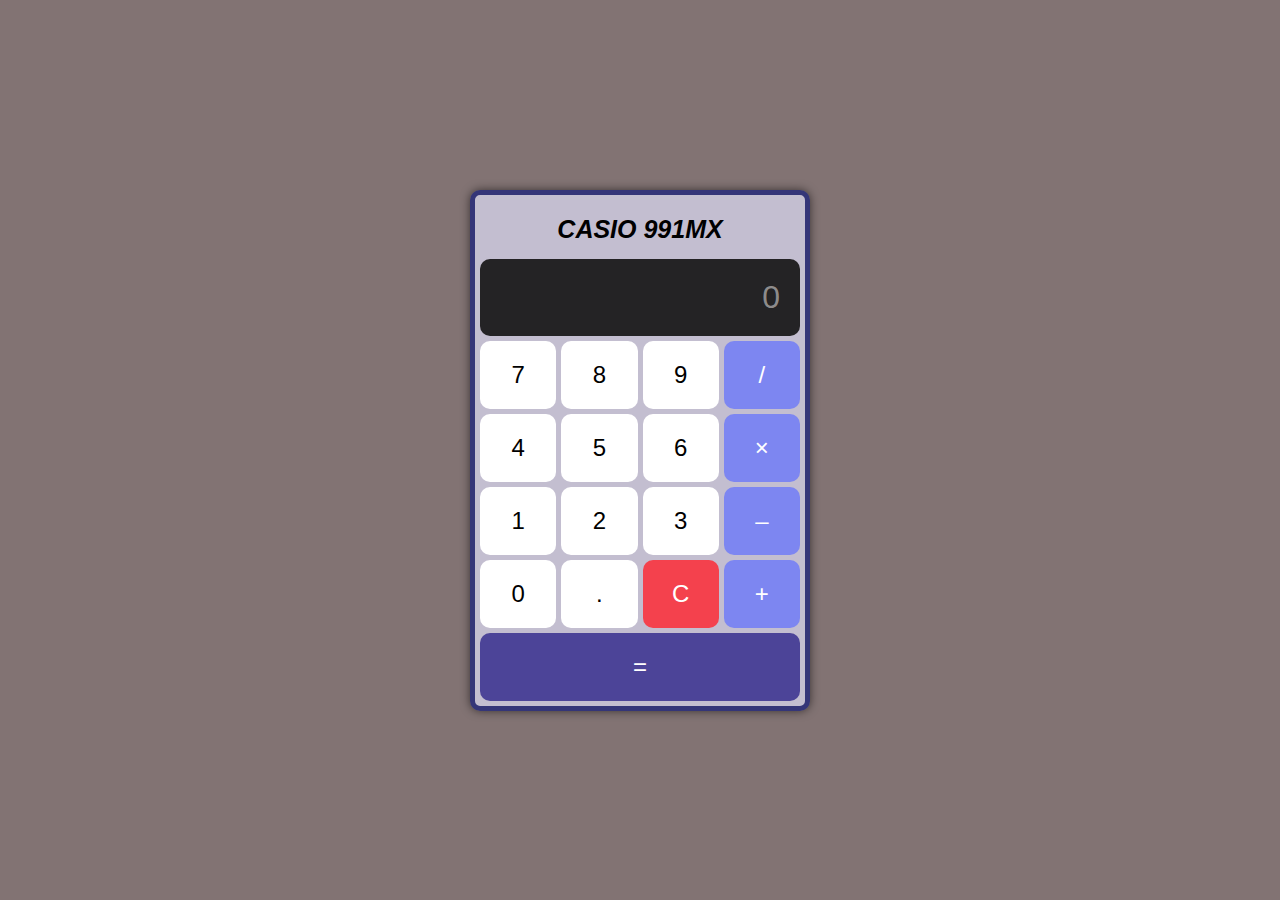
<file: Calculator/index.html>
<!DOCTYPE html>
<html lang="en">
  <head>
    <meta charset="UTF-8" />
    <meta name="viewport" content="width=device-width, initial-scale=1.0" />
    <title>Calculator</title>
    <link rel="stylesheet" href="style.css" />
  </head>
  <body>
      <div class="calculator">
        <h4>CASIO 991MX</h4>
        <div class="display" id="display">0</div>
        <div class="buttons">
          <button class="btn" onclick="appendNumber('7')">7</button>
          <button class="btn" onclick="appendNumber('8')">8</button>
          <button class="btn" onclick="appendNumber('9')">9</button>
          <button class="btn operator" onclick="setOperator('/')">/</button>

          <button class="btn" onclick="appendNumber('4')">4</button>
          <button class="btn" onclick="appendNumber('5')">5</button>
          <button class="btn" onclick="appendNumber('6')">6</button>
          <button class="btn operator" onclick="setOperator('*')">×</button>

          <button class="btn" onclick="appendNumber('1')">1</button>
          <button class="btn" onclick="appendNumber('2')">2</button>
          <button class="btn" onclick="appendNumber('3')">3</button>
          <button class="btn operator" onclick="setOperator('-')">–</button>

          <button class="btn" onclick="appendNumber('0')">0</button>
          <button class="btn" onclick="appendNumber('.')">.</button>
          <button class="btn clear" onclick="clearDisplay()">C</button>
          <button class="btn operator" onclick="setOperator('+')">+</button>

          <button class="btn calculate" onclick="calculate()">=</button>
        </div>
      </div>
   
    <script src="script.js"></script>
  </body>
</html>
</file>
<file: Calculator/style.css>
body {
  display: flex;
  justify-content: center;
  align-items: center;
  height: 100vh;
  margin: 0;
  font-family: Arial, sans-serif;
  background-color: #827373;
}

.calculator {
  width: 320px;
  padding: 5px;
  border: 5px solid #060a5dc2;
  border-radius: 10px;
  overflow: hidden;
  background-color: rgba(225, 225, 250, 0.692);
  box-shadow: 0 0 10px rgba(0, 0, 0, 0.578);
}
h4{
    margin-top: 15px;
    margin-bottom: 15px;
    text-align: center;
    font-size: 25px;
    font-style:italic;
}
.display {
  background-color: rgba(19, 18, 18, 0.902);
  color: #a19f9fdd;
  text-align: right;
  padding: 20px;
  font-size: 2em;
  border-radius: 10px;
  margin-bottom: 5px;
}

.buttons {
  display: grid;
  grid-template-columns: repeat(4, 1fr);
  grid-gap: 5px;
}

.btn {
  background-color: rgb(255, 255, 255);
  border: none;
  border-radius: 10px;
  padding: 20px;
  font-size: 1.5em;
  cursor: pointer;
  outline: none;
  transition: background-color 0.3s;
}

.btn:hover {
  background-color: rgb(213, 209, 209);
}

.operator {
  background-color: rgba(98, 113, 253, 0.724);
  color: #fff;
}

.operator:hover {
  background-color: rgba(104, 218, 73, 0.726);
}

.clear {
  background-color: rgba(253, 41, 52, 0.842);
  color: #fff;
}

.clear:hover {
  background-color: rgba(192, 194, 191, 0.646);
}

.calculate {
  background-color: rgba(39, 30, 135, 0.763);
  color: #fff;
  grid-column: span 4;
}

.calculate:hover {
  background-color: rgba(154, 229, 68, 0.532);
}
</file>
